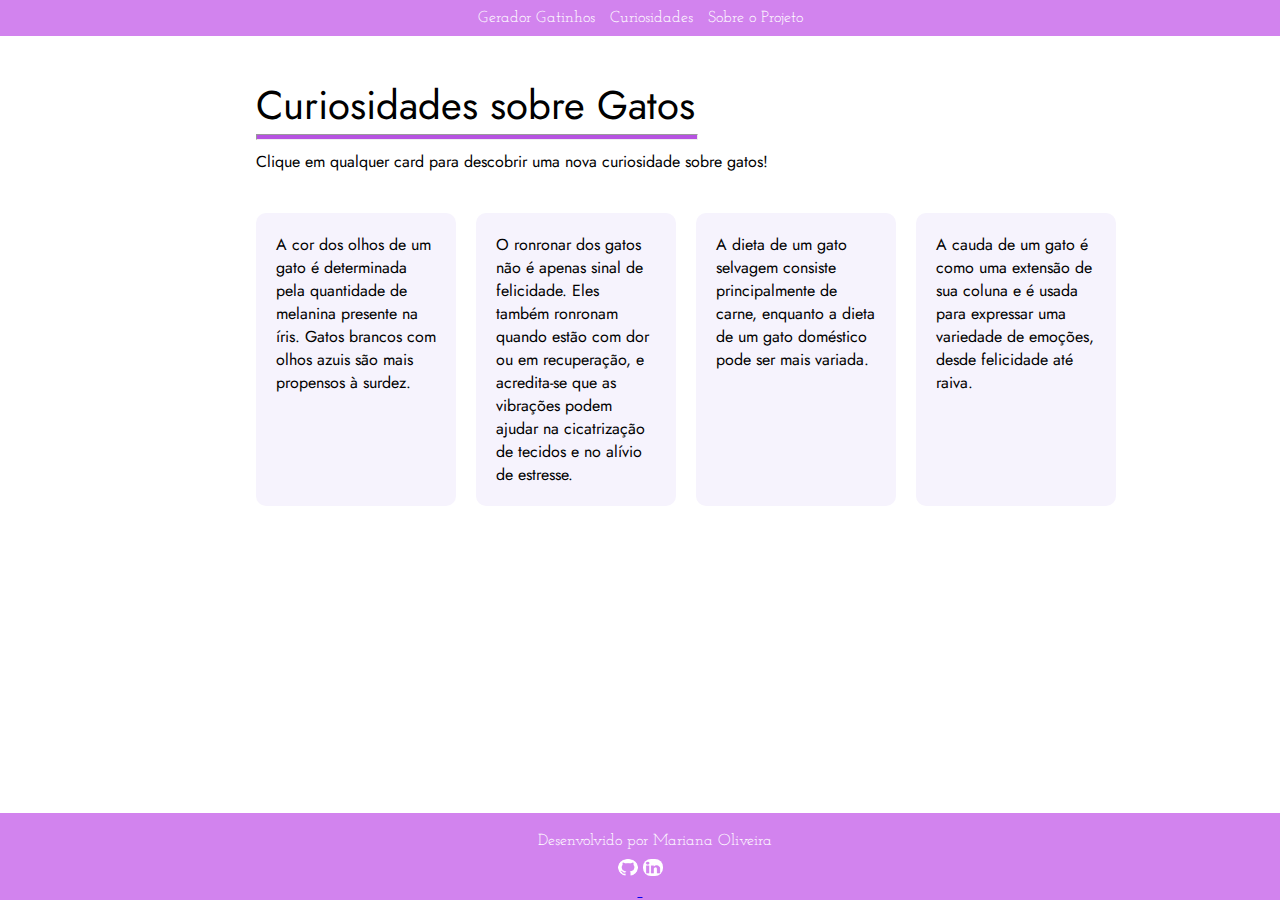
<file: public/curiosidades.html>
<!DOCTYPE html>
<html lang="en">
<head>
    <meta charset="UTF-8">
    <meta name="viewport" content="width=device-width, initial-scale=1.0">
    <link rel="icon" href="../assets/cat2.jpg" type="image/png">
    <title>Curiosidades</title>
    <link rel="stylesheet" href="styles.css">
    <link rel="preconnect" href="https://fonts.googleapis.com">
    <link rel="preconnect" href="https://fonts.gstatic.com" crossorigin>
    <link href="https://fonts.googleapis.com/css2?family=Jost:ital,wght@0,100..900;1,100..900&family=Libre+Baskerville:ital,wght@0,400;0,700;1,400&display=swap" rel="stylesheet">
    <link href="https://fonts.googleapis.com/css2?family=Josefin+Slab:ital,wght@0,100..700;1,100..700&family=Jost:ital,wght@0,100..900;1,100..900&display=swap" rel="stylesheet">

</head>
<body>
    <nav>
        <button id="menuButton" class="hamburger">
            ☰
        </button>
        <div id="navLinks" class="nav-links">
            <a href="../index.html">Gerador Gatinhos</a>
            <a href="./curiosidades.html">Curiosidades</a>
            <a href="./sobre.html">Sobre o Projeto</a>
        </div>
    </nav>
    <section>
        <div class="curiosidades">
            <h1>Curiosidades sobre Gatos</h1>
            <hr>
            <p id="aviso">Clique em qualquer card para descobrir uma nova curiosidade sobre gatos!</p>  
            <div class="cards">
                <div class="card"></div>
                <div class="card"></div>
                <div class="card"></div>
                <div class="card"></div>

            </div>
        </div>
    </section>
    <footer>
        <p>Desenvolvido por Mariana Oliveira</p>
        <a href="https://github.com/masolivs" target="_blank">
          <img src="../assets/github.png" alt="imagem github">
        </a>
        <a href="https://www.linkedin.com/in/mariana-oliveira-498981290/" target="_blank">
          <img src="../assets/linkedin.png" alt="imagem linkedin">
        </a>
      </footer>
      <script src="./js/curiosidades.js"></script>
      <script src="./js/hamburgermenu.js"></script>
</body>
</html>
</file>
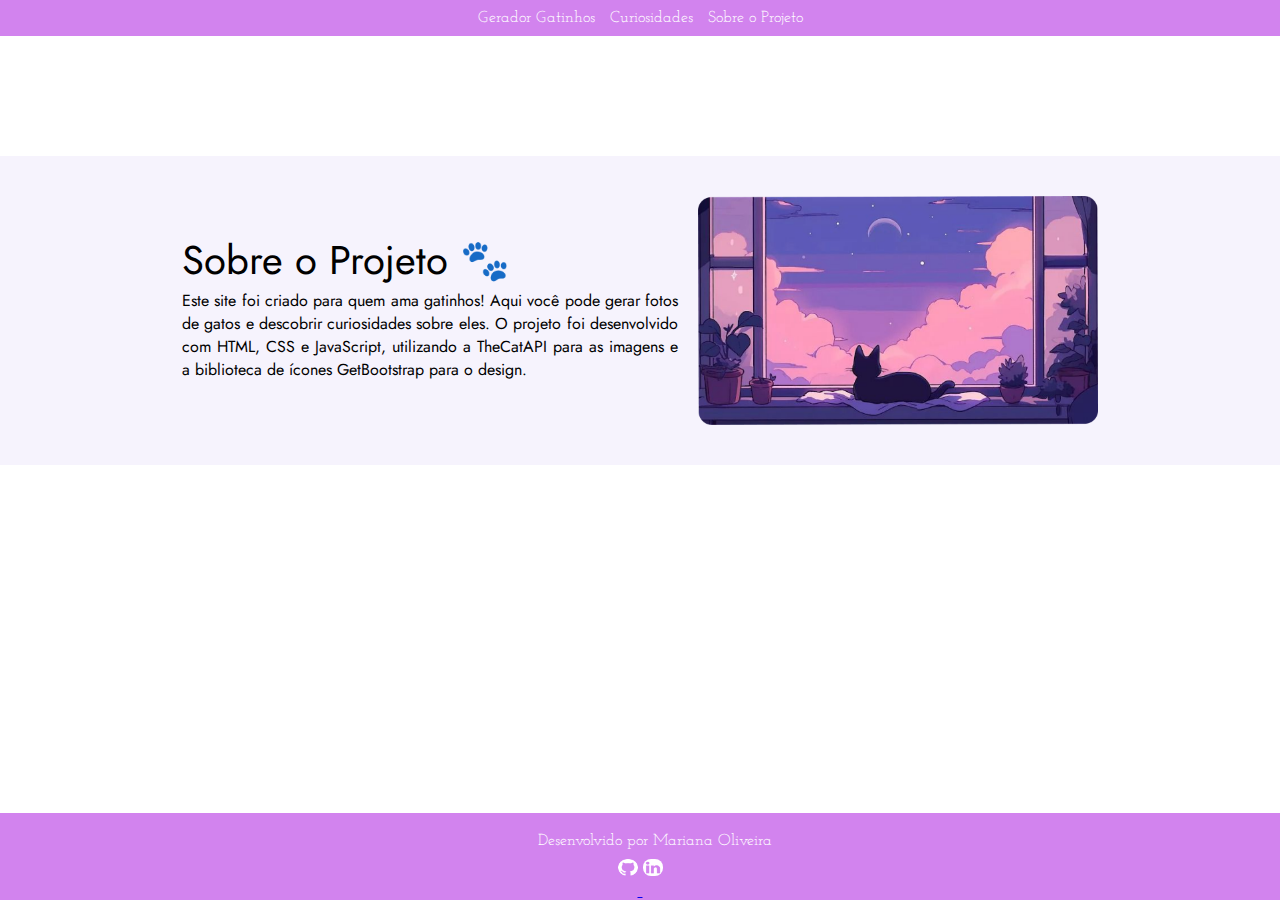
<file: public/sobre.html>
<!DOCTYPE html>
<html lang="en">
<head>
    <meta charset="UTF-8">
    <meta name="viewport" content="width=device-width, initial-scale=1.0">
    <link rel="icon" href="../assets/cat2.jpg" type="image/png">
    <title>Sobre o Projeto</title>
    <link rel="stylesheet" href="styles.css">
    <link rel="preconnect" href="https://fonts.googleapis.com">
    <link rel="preconnect" href="https://fonts.gstatic.com" crossorigin>
    <link href="https://fonts.googleapis.com/css2?family=Jost:ital,wght@0,100..900;1,100..900&family=Libre+Baskerville:ital,wght@0,400;0,700;1,400&display=swap" rel="stylesheet">
    <link href="https://fonts.googleapis.com/css2?family=Josefin+Slab:ital,wght@0,100..700;1,100..700&family=Jost:ital,wght@0,100..900;1,100..900&display=swap" rel="stylesheet">
  </head>
<body>
  <nav>
    <button id="menuButton" class="hamburger">
        ☰
    </button>
    <div id="navLinks" class="nav-links">
        <a href="../index.html">Gerador Gatinhos</a>
        <a href="./curiosidades.html">Curiosidades</a>
        <a href="./sobre.html">Sobre o Projeto</a>
    </div>
  </nav>
    <section>
        <div class="sobre">
          <div class="titulo_texto">
            <h1>Sobre o Projeto 🐾 </h1>
            <p>Este site foi criado para quem ama gatinhos! Aqui você pode gerar fotos de gatos e descobrir curiosidades sobre eles. O projeto foi desenvolvido com HTML, CSS e JavaScript, utilizando a TheCatAPI para as imagens e a biblioteca de ícones GetBootstrap para o design.</p>
          </div>
            <img src="../assets/cat.png" alt="imagem de gato">
        </div>
    </section>
    <footer>
        <p>Desenvolvido por Mariana Oliveira</p>
        <a href="https://github.com/masolivs" target="_blank">
          <img src="../assets/github.png" alt="imagem github">
        </a>
        <a href="https://www.linkedin.com/in/mariana-oliveira-498981290/" target="_blank">
          <img src="../assets/linkedin.png" alt="imagem linkedin">
        </a>
      </footer>
      <script src="./js/hamburgermenu.js"></script>
</body>
</html>
</file>
<file: public/styles.css>
* {
  margin: 0;
  padding: 0;
}

html, body {
  height: 100%;  
}

body {
  display: flex;
  flex-direction: column;  
  font-family: "Jost", serif;
  text-align: center;
}

button {
  padding: 8px 60px;
  font-size: 16px;
  cursor: pointer;
  border-radius: 20px;
  font-family: "Jost", serif;
  background-color: #B652E1;
  text-decoration: none;
  border: none;
  color: white;
  margin-top: 40px;
}

img {
  margin-top: 20px;
  max-width: 400px;
  border-radius: 8px;
  color: white;
  margin-bottom: 20px;
}

section .gerador-gatinhos {
  align-content: center;
}

h1 {
  margin-top: 90px;
  font-size: 40px;
  text-shadow: medium;
  font-weight: normal;
}

nav {
  font-family: "Josefin Slab", serif;
  display: flex;
  justify-content: center;
  align-items: center;
  padding: 10px 20px;
  background-color: #D283EE;
  color: white;
}

.nav-links {
  display: flex;
  gap: 15px;
}

.nav-links a {
  color: white;
  text-decoration: none;
}

.hamburger {
  display: none;
  font-size: 24px;
  background: none;
  border: none;
  color: white;
  cursor: pointer;
}

footer {
  font-family: "Josefin Slab", serif;
  background-color: #D283EE;
  color: white;
  width: 100%;
  margin-top: auto; 
  position: relative;
  bottom: 0;
}

footer img {
  margin-top: 10px;
  width: 20px;
}

footer p {
  margin-top: 20px;
  margin-left: 42%;
}

.sobre {
  display: flex;
  justify-content: center;
  background-color: #F6F3FD;
  align-items: center;
  gap: 20px;
  padding: 20px;
  margin-top: 120px;
}

.titulo_texto {
  display: flex;
  flex-direction: column;
  width: 40%;
  text-align: justify;
  margin-top: -100px;
}

.titulo_texto p {
  margin-top: 0;
  margin-left: 0;
}



.sobre img {
  width: 40%;
}

.curiosidades h1, p {
    margin-top: 40px;
    text-align: justify;
    margin-left: 20%;
}

.curiosidades p {
  margin-top: 10px;
}

hr {
  width: 440px;
  margin-left: 20%;
  height: 4px;
  background-color: #B652E1;
}

.cards {
  display: flex;
  flex-direction: row;
  gap: 20px; 
  margin-left: 20%;
  margin-top: 40px;
}

.card {
  background-color: #F6F3FD;
  cursor: pointer;
  width: 200px; 
  height: auto;
  border-radius: 10px; 
  padding: 20px;
  text-align: left;
  box-sizing: border-box; 
}

/* responsividade para telas menores */
@media (max-width: 768px) {
  .nav-links {
    display: none;
    flex-direction: column;
    background-color: #D283EE;
    position: absolute;
    top: 70px;
    align-items: center;
    padding: 10px;
    width: 200px;
  }

  .nav-links.show {
    display: flex;
  }

  .hamburger {
    display: block;
  }

  footer {
    margin-top: auto;
    bottom: 0;
    align-items: center;
  }

  footer p {
    margin-left: 20%;
  }

  footer img {
    margin-top: 10px;
    width: 25px;
  }

  .sobre {
    flex-direction: column;
  }

  .titulo_texto, .sobre img {
    width: 100%;
  }

  .cards {
    flex-direction: column;
    justify-content: center; 
    align-items: center; 
    margin: 0 auto; 
    text-align: center;
  }

  .card {
    margin-bottom: 10px;
  }

  hr {
    width: 200px;
    margin: 20px auto;
  }

  .curiosidades h1, .curiosidades p {
      margin: 20px; 
      text-align: center;
      word-wrap: break-word; 
      overflow-wrap: break-word; 
    }
  .curiosidades p {
    margin-bottom: 20px;
  }
}
</file>
